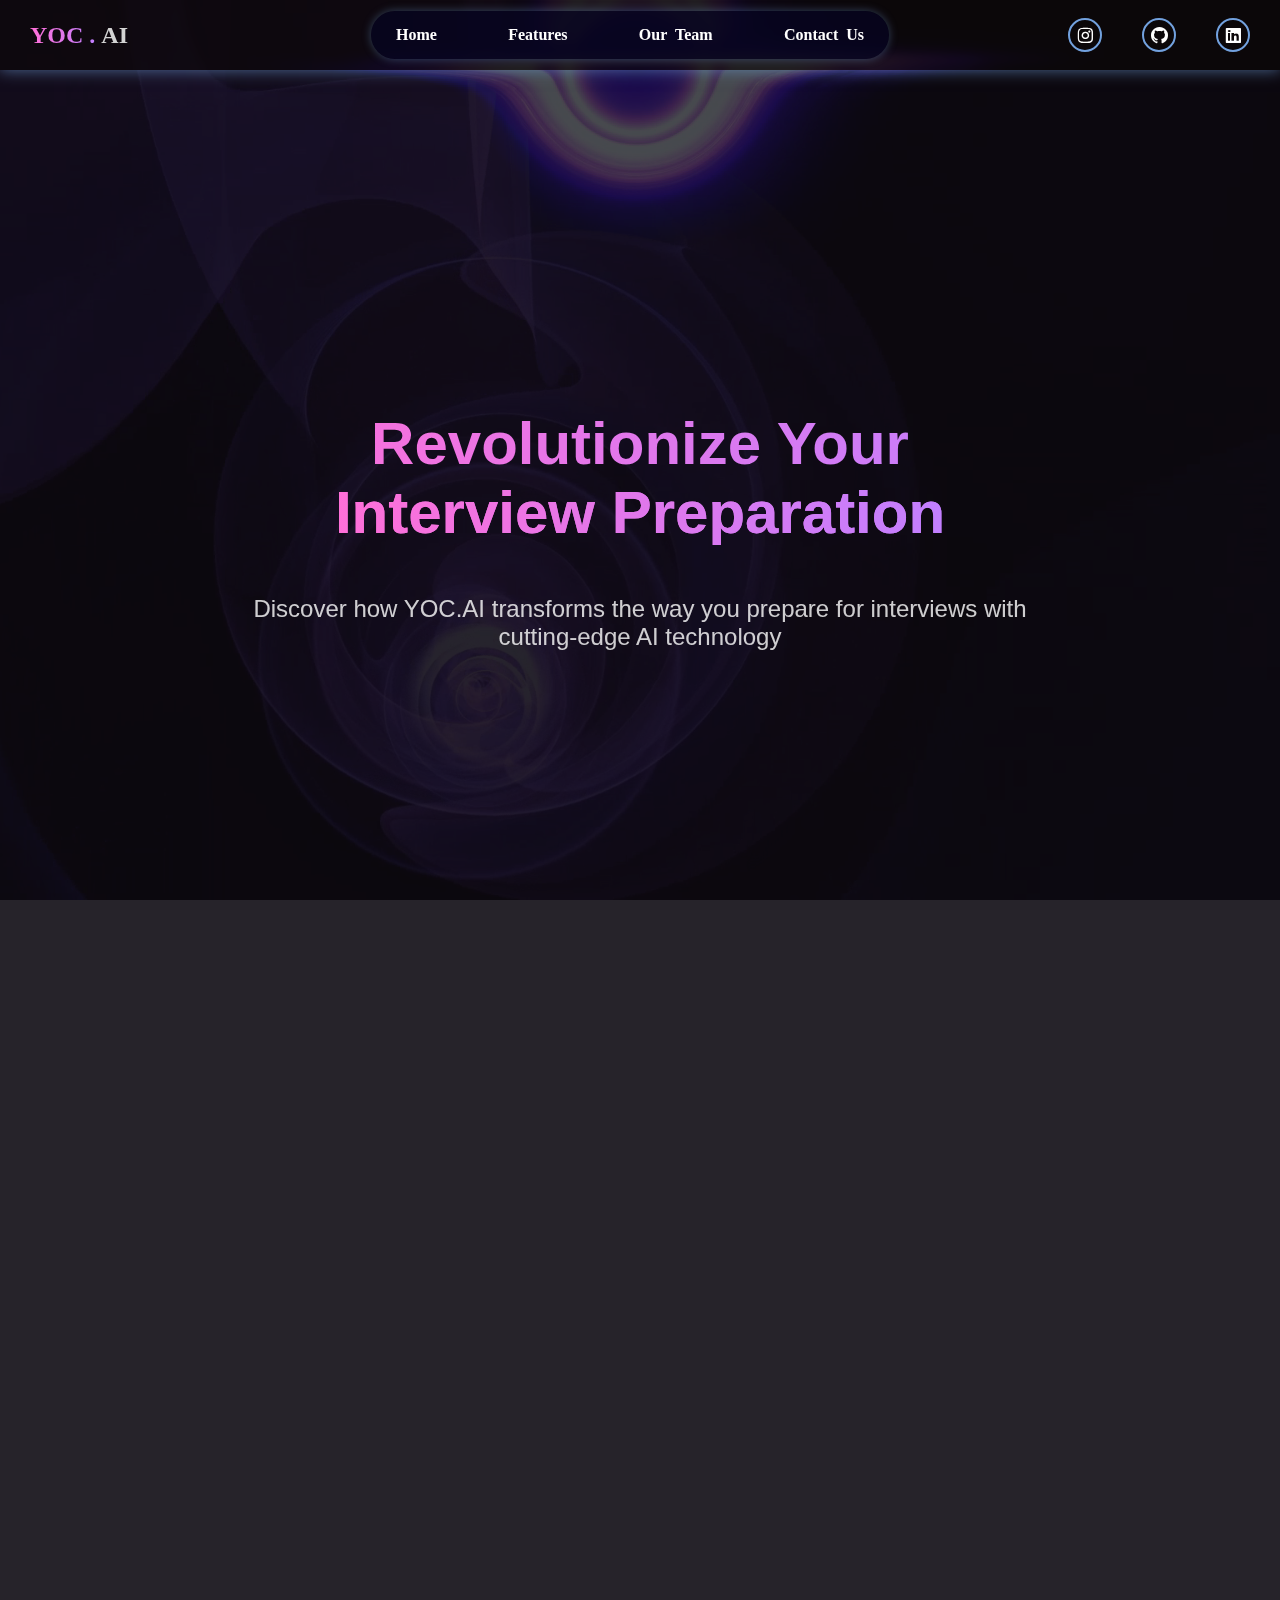
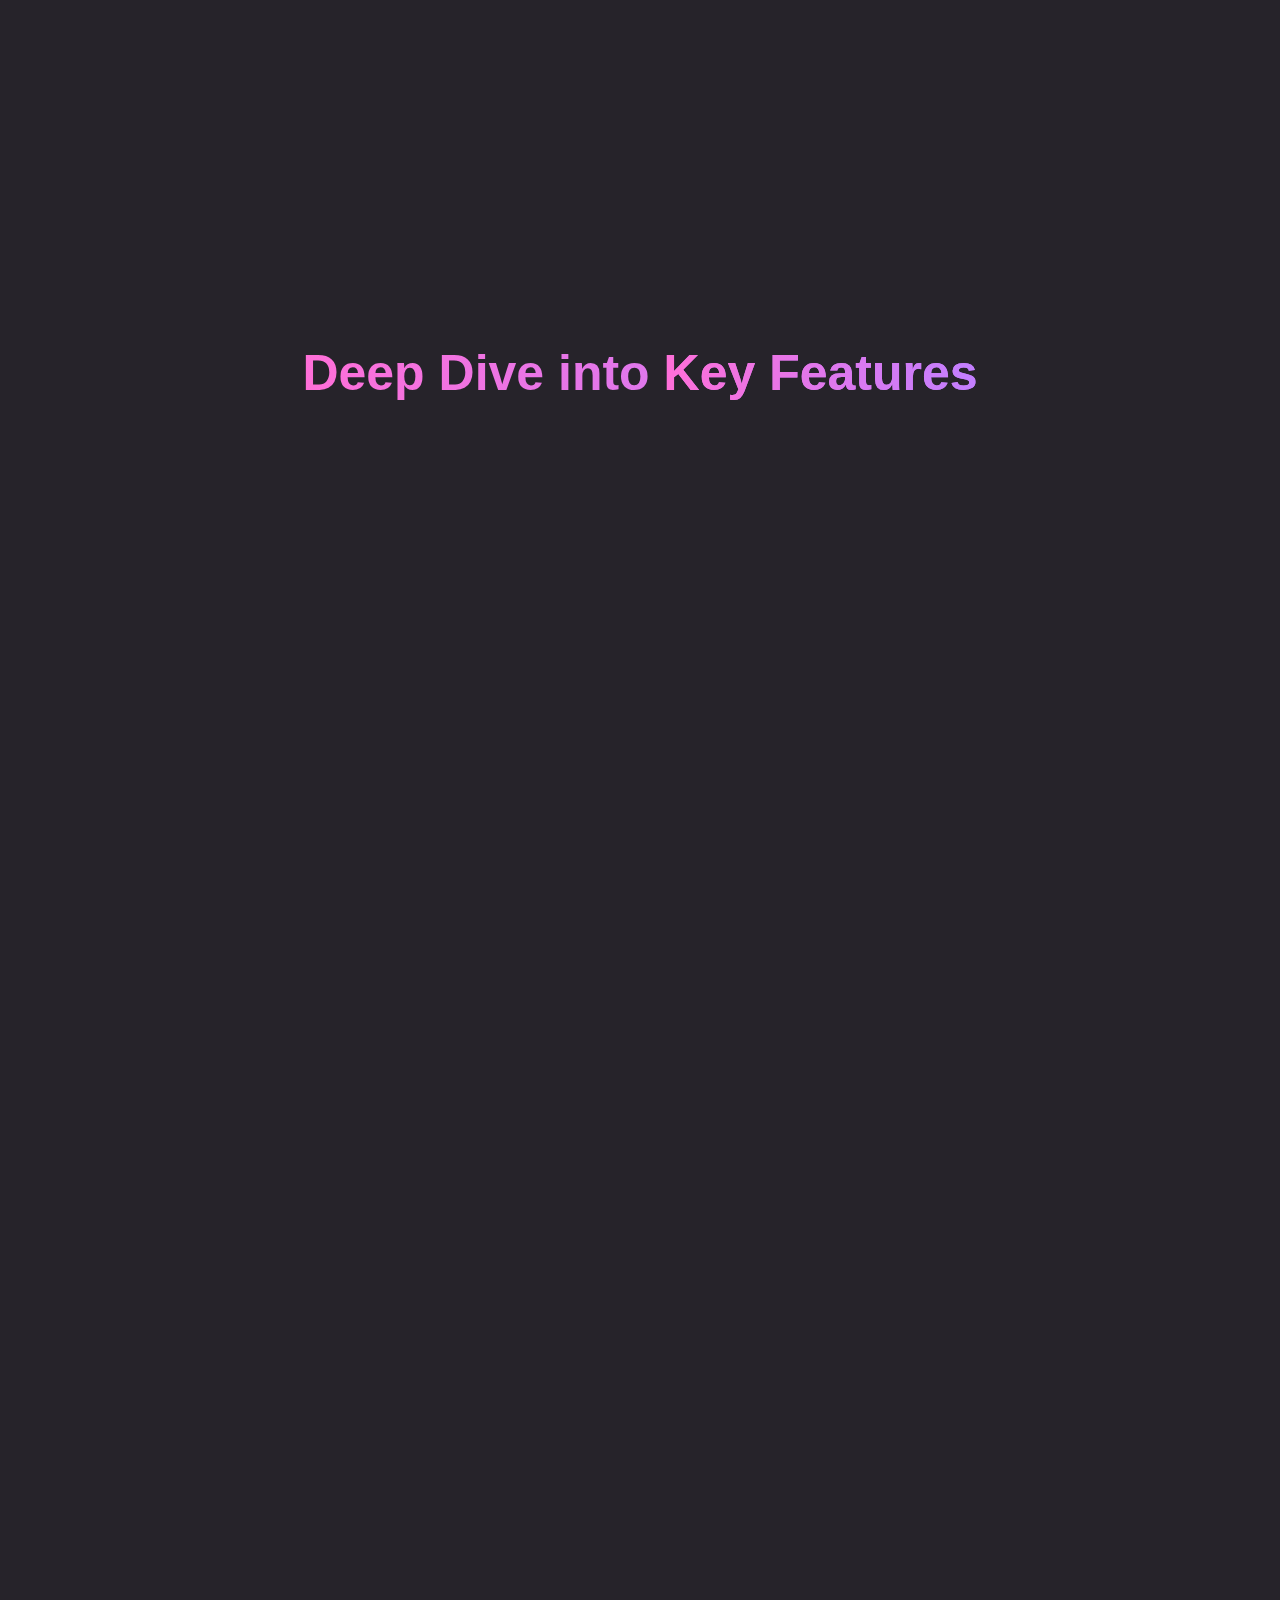
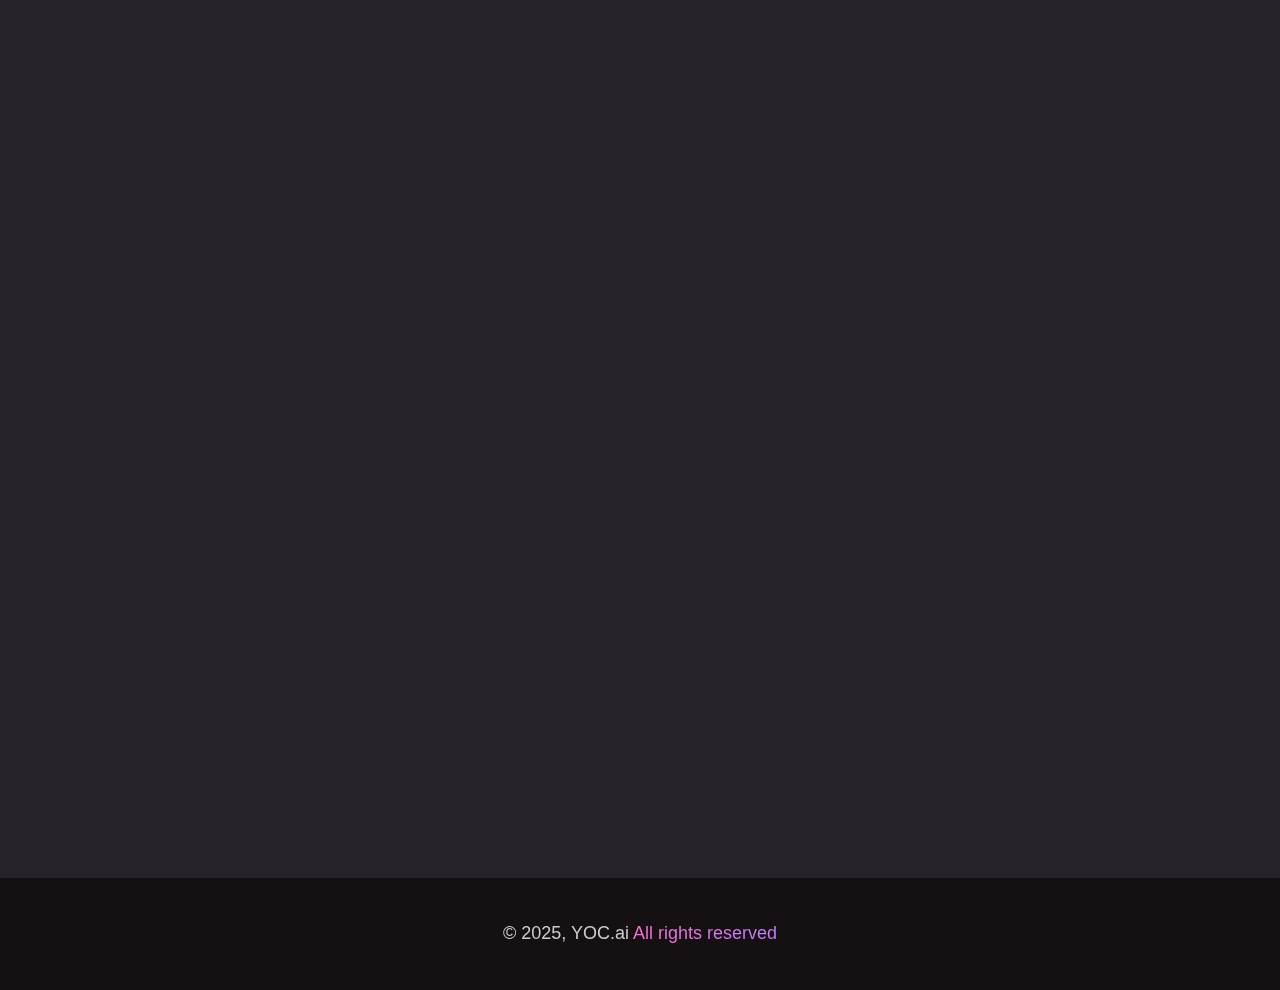
<file: features.html>
<!DOCTYPE html>
<html lang="en">

<head>
    <meta charset="UTF-8" />
    <meta name="viewport" content="width=device-width, initial-scale=1.0" />
    <link rel="shortcut icon" href="images/mainlogocolor.png" />

    <title>YOC.ai - Features</title>

    <link href="https://unpkg.com/boxicons@2.1.4/css/boxicons.min.css" rel="stylesheet" />

    <link href="https://api.fontshare.com/v2/css?f[]=clash-display@200,400&display=swap" rel="stylesheet" />

    <link rel="stylesheet" href="https://unpkg.com/aos@next/dist/aos.css" />

    <link rel="stylesheet" href="/assets/features.css" />
</head>

<body>
    <div class="container">
        <video class="back-vid" autoplay loop muted playsinline preload="auto">
            <source src="/videos/geo2.mp4" type="video/mp4" />
        </video>

        <header data-aos="fade-down" data-aos-duration="2000">
            <div class="left">
                <h2><span class="gradient font">YOC .</span></h2>
                <h2 class="font">&nbspAI</h2>
            </div>

            <ul>
                <li><a href="index.html" class="font">Home</a></li>
                <li><a href="features.html" class="font">Features</a></li>
                <li><a href="ourteam.html" class="font">Our &nbspTeam</a></li>
                <li><a href="#" class="font">Contact &nbspUs</a></li>
            </ul>

            <div class="box-icons">
                <a href="https://instagram.com/_keshav.exe" target="_blank" rel="noopener">
                    <i class="bx bxl-instagram"></i>
                </a>
                <a href="https://github.com/KeshavDeploys" target="_blank" rel="noopener">
                    <i class="bx bxl-github"></i>
                </a>
                <a href="https://www.linkedin.com/in/keshav-kumar-3649812b5/" target="_blank" rel="noopener">
                    <i class="bx bxl-linkedin-square"></i>
                </a>
            </div>

            <div class="menu-icon">
                <i class="bx bx-menu"></i>
            </div>
        </header>

        <div class="sidebar">
            <div class="close-icon">
                <i class="bx bx-x"></i>
            </div>

            <ul>
                <li><a href="index.html" class="font">Home</a></li>
                <li><a href="features.html" class="font">Features</a></li>
                <li><a href="ourteam.html" class="font">Our Team</a></li>
                <li><a href="contact.html" class="font">Contact Us</a></li>
            </ul>

        </div>
        
        <div class="blackhole-box" data-aos="fade-down" data-aos-duration="2000">
            <video autoplay loop muted playsinline preload="auto">
                <source src="videos/blackhole.mp4" type="video/mp4">
            </video>
        </div>

        <section class="hero">
            <div class="hero-content" data-aos="fade-up" data-aos-duration="1500">
                <h1 class="gradient">
                    Revolutionize Your
                    <span class="gradient">Interview Preparation</span>
                </h1>
                <p>
                    Discover how YOC.AI transforms the way you prepare for interviews
                    with cutting-edge AI technology
                </p>
            </div>
        </section>

        <section class="features-grid" data-aos="fade-up" data-aos-duration="1000">
            <div class="feature-card">
                <i class="bx bx-brain feature-icon"></i>
                <h3>AI-Powered Analysis</h3>
                <p>
                    Advanced AI to analyze your responses, body language, and
                    speaking patterns to provide comprehensive feedback on your
                    interview performance.
                </p>
            </div>

            <div class="feature-card">
                <i class="bx bx-time feature-icon"></i>
                <h3>Real-Time Feedback</h3>
                <p>
                    Get feedback during your mock interviews, allowing
                    you to adjust and improve your responses on the spot.
                </p>
            </div>

            <div class="feature-card">
                <i class="bx bx-target-lock feature-icon"></i>
                <h3>Personalized Questions</h3>
                <p>
                    Customized interview questions based on your industry, role to ensure relevant and targeted practice.
                </p>
            </div>

            <div class="feature-card">
                <i class="bx bx-bar-chart-alt-2 feature-icon"></i>
                <h3>Adaptive Questioning</h3>
                <p>
                   Interview questions get smarter as you go — adapting to your strengths and weaknesses for a personalized practice experience.
                </p>
            </div>

            <div class="feature-card">
                <i class="bx bx-chip feature-icon"></i>
                <h3>15+ Technologies</h3>
                <p>
                    Practice interviews in React, Node.js, Python, SQL, AWS, DevOps & more — all in one place.
                </p>
            </div>

            <div class="feature-card">
                <i class="bx bxs-user-check feature-icon"></i>

                <h3>Confidence Building</h3>
                <p>
                    Build confidence through repeated practice in a safe, judgment-free
                    environment before your actual interviews.
                </p>
            </div>
        </section>

        <h2 class="section-title gradient">
            Deep Dive into <span class="gradient">Key Features</span>
        </h2>

        <section class="detailed-features">
            <div class="detailed-feature" data-aos="fade-right" data-aos-duration="1200">
                <div class="feature-image">
                    <i class="bx bx-microphone"></i>
                </div>
                <div class="feature-description">
                    <h3>Advanced Speech Analysis</h3>
                    <p>
                        Our AI evaluates your verbal communication skills, including pace,
                        clarity, and tone. Get insights into how you sound to interviewers
                        and learn to optimize your speaking style.
                    </p>
                    <ul class="feature-list">
                        <li>Speech pattern recognition</li>
                        <li>Tone and pace analysis</li>
                    </ul>
                </div>
            </div>

            <div class="detailed-feature" data-aos="fade-left" data-aos-duration="1200">
                <div class="feature-image">
                    <i class="bx bx-user-check"></i>
                </div>
                <div class="feature-description">
                    <h3>User Satisfaction</h3>
                    <p>
                       Your satisfaction is our priority—our feedback is here to support, not judge.
                    </p>
                    <ul class="feature-list">
                        <li>Feedback at the end of the interview</li>
                        <li>Friendly Tone</li>

                    </ul>
                </div>
            </div>

            <div class="detailed-feature" data-aos="fade-right" data-aos-duration="1200">
                <div class="feature-image">
                    <i class="bx bx-book-open"></i>
                </div>
                <div class="feature-description">
                    <h3>Industry-Specific Preparation</h3>
                    <p>
                        Tailored interview scenarios for different industries and roles.
                        Whether you're in tech, finance, healthcare, or any other field,
                        we've got you covered.
                    </p>
                    <ul class="feature-list">
                        <li>Role-specific question banks</li>
                        <li>Industry best practices</li>
                        <li>Behavioral question training</li>
                        <li>Technical skill assessment</li>
                    </ul>
                </div>
            </div>
        </section>

        <section class="cta-section" data-aos="zoom-in" data-aos-duration="1000">
            <h2 class="gradient">Ready to Ace Your Next Interview?</h2>
            <p>
                Prep to Promotion with YOC.AI
            </p>
            <a href="#" class="cta-button"><span class="gradient">Mock Interview Now</span></a>
        </section>

        <footer class="footer">
            <div class="footer-left"></div>
            <p class="footer-title">
                © 2025, YOC.ai <span class="gradient">All rights reserved</span>
            </p>

        </footer>
    </div>

    <script src="https://unpkg.com/aos@next/dist/aos.js"></script>
    <script src="app.js"></script>
</body>

</html>
</file>
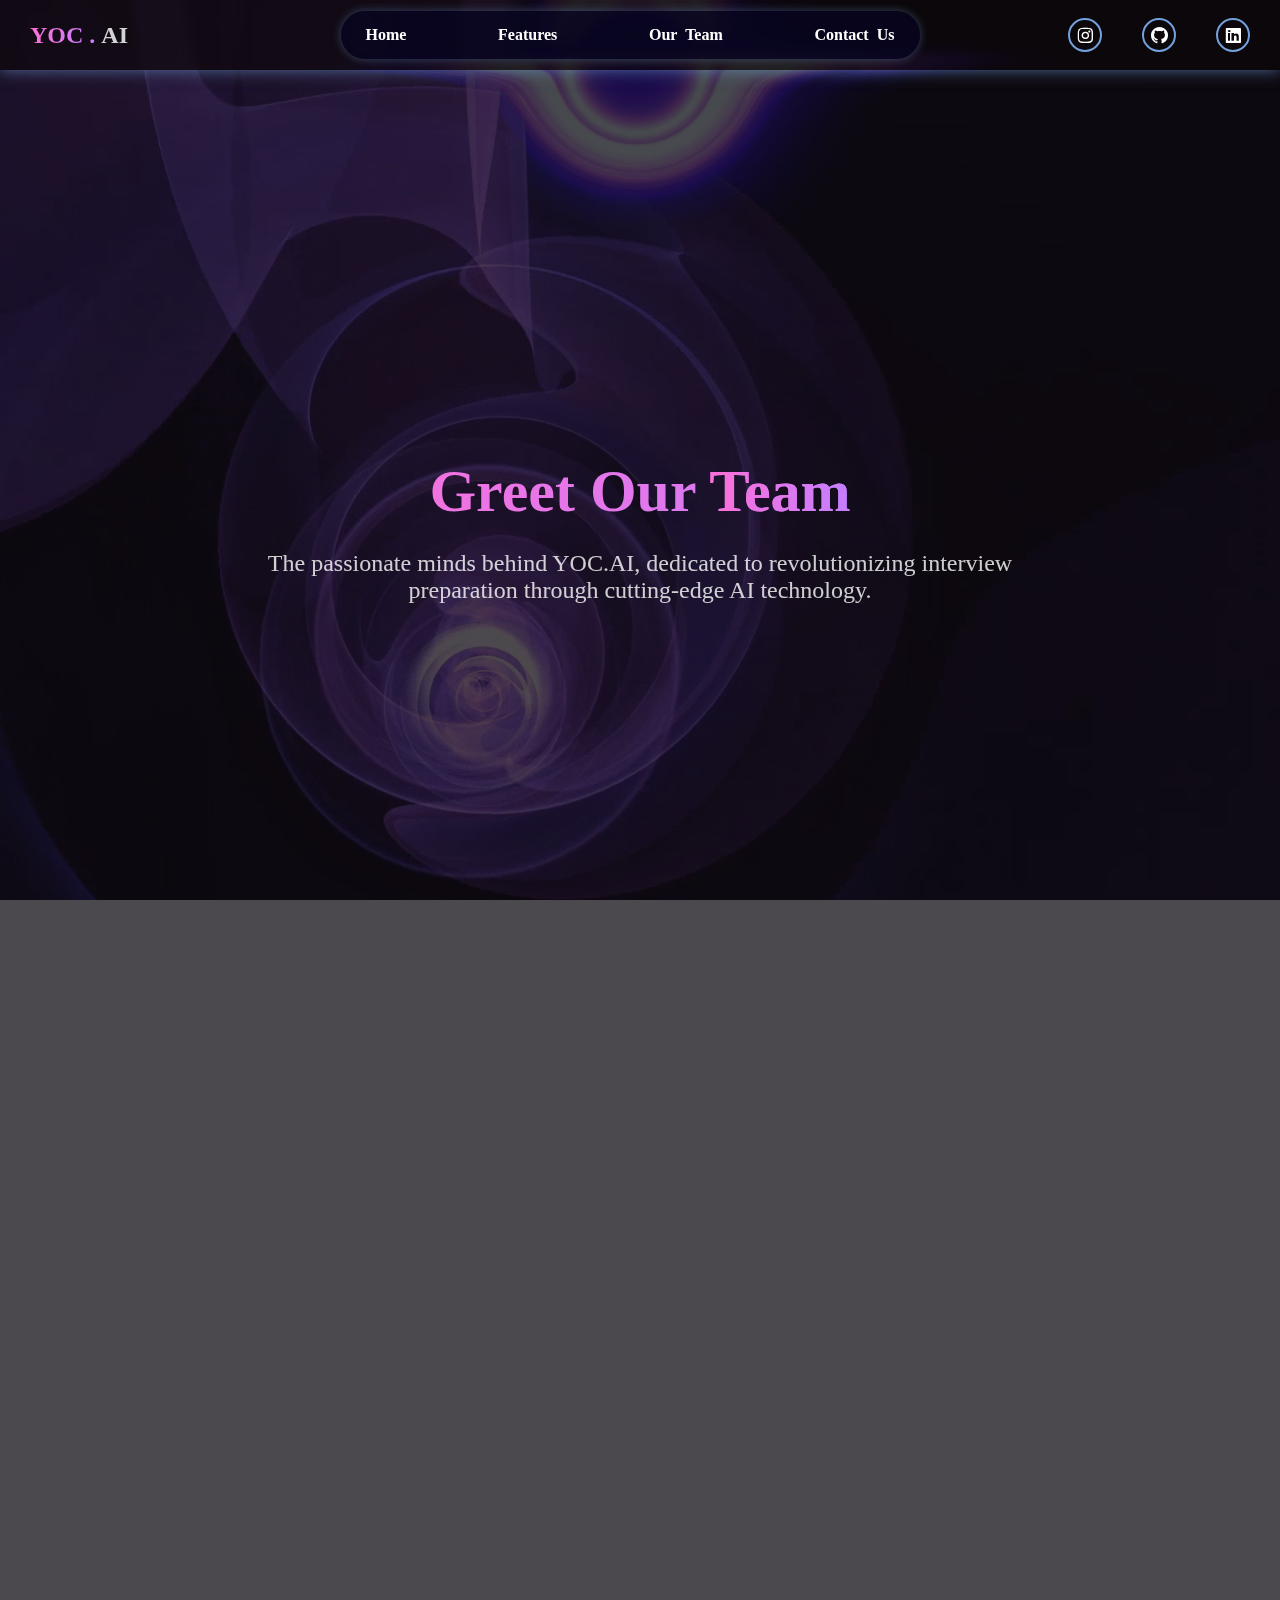
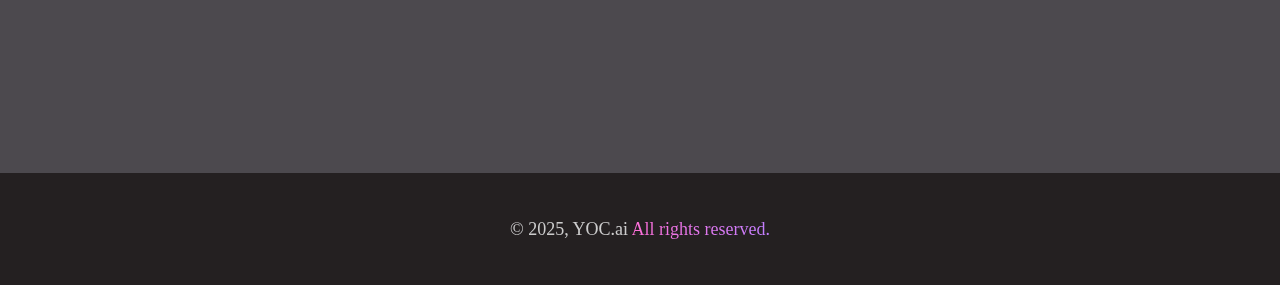
<file: ourteam.html>
<!DOCTYPE html>
<html lang="en">

<head>
  <meta charset="UTF-8" />
  <meta name="viewport" content="width=device-width, initial-scale=1.0" />
   <link rel="shortcut icon" href="images/mainlogocolor.png">
  <title>Our Team - YOC.AI</title>
  <link href="https://unpkg.com/boxicons@2.1.4/css/boxicons.min.css" rel="stylesheet" />
 

  <link href="https://api.fontshare.com/v2/css?f[]=clash-display@200,400&display=swap" rel="stylesheet" />

  <link rel="stylesheet" href="https://unpkg.com/aos@next/dist/aos.css" />

  <link rel="stylesheet" href="assets/ourteam.css" />
</head>

<body>
  <div class="container">
    <video class="back-vid" autoplay loop muted playsinline preload="auto">
      <source src="videos/geo2.mp4" type="video/mp4" />
    </video>

    <header data-aos="fade-down" data-aos-duration="2000">
      <div class="left">
        <h2><span class="gradient font">YOC .</span></h2>
        <h2 class="font">&nbspAI</h2>
      </div>

      <ul>
        <li><a href="index.html" class="font">Home</a></li>
        <li><a href="features.html" class="font">Features</a></li>
        <li><a href="ourteam.html" class="font">Our &nbspTeam</a></li>
        <li><a href="contact.html" class="font">Contact &nbspUs</a></li>
      </ul>

      <div class="box-icons">
        <a href="https://instagram.com/_keshav.exe" target="_blank" rel="noopener">
          <i class="bx bxl-instagram"></i>
        </a>
        <a href="https://github.com/KeshavDeploys" target="_blank" rel="noopener">
          <i class="bx bxl-github"></i>
        </a>
        <a href="https://www.linkedin.com/in/keshav-kumar-3649812b5/" target="_blank" rel="noopener">
          <i class="bx bxl-linkedin-square"></i>
        </a>
      </div>

      <div class="menu-icon">
        <i class="bx bx-menu"></i>
      </div>
    </header>
    <div class="sidebar">
      <div class="close-icon">
        <i class="bx bx-x"></i>
      </div>

      <ul>
        <li><a href="index.html" class="font">Home</a></li>
        <li><a href="features.html" class="font">Features</a></li>
        <li><a href="ourteam.html" class="font">Our Team</a></li>
        <li><a href="contact.html" class="font">Contact Us</a></li>
      </ul>

    </div>

    <div class="blackhole-box" data-aos="fade-down" data-aos-duration="2000">
      <video autoplay loop muted playsinline preload="auto">
        <source src="videos/blackhole.mp4" type="video/mp4" />
      </video>
    </div>

    <!-- Hero Section -->
    <section class="hero" id="home" data-aos="fade-up" data-aos-duration="1500">
      <div class="hero-content">
        <h1 class="gradient">Greet Our <span class="gradient">Team</span></h1>
        <p>
          The passionate minds behind YOC.AI, dedicated to revolutionizing
          interview preparation through cutting-edge AI technology.
        </p>
      </div>
    </section>

    <!-- Team Section -->
    <section class="team" id="team" data-aos="fade-up" data-aos-duration="1500">
      <h2 class="section-title fade-in">
        Our <span class="gradient">Team</span>
      </h2>

      <div class="team-grid">
        <div class="team-card scroll-reveal">
          <div class="team-avatar">
            <img src="images/avatar1.avif" alt="" />
          </div>
          <h3 class="team-name gradient">Keshav Kumar</h3>
          <p class="team-role">Founder & AWS Cloud Developer</p>
          <p class="team-bio">
            AWS Certified Developer skilled in cloud, AI, and third-party
            integrations. Keshav drives YOC.AI’s technical vision, using AWS
            to build scalable, impactful solutions for candidates worldwide.
          </p>
          <div class="team-skills">
            <span class="skill-tag">AWS</span>
            <span class="skill-tag">VPC</span>
            <span class="skill-tag">React</span>
            <span class="skill-tag">Javascript</span>
            <span class="skill-tag">Python</span>
            <span class="skill-tag">AI/ML</span>
          </div>
          <div class="team-social">
            <a href="https://instagram.com/_keshav.exe" target="_blank">
              <i class="bx bxl-instagram"></i>
            </a>
            <a href="https://github.com/KeshavDeploys" target="_blank">
              <i class="bx bxl-github"></i>
            </a>
            <a href="https://www.linkedin.com/in/keshav-kumar-3649812b5/" target="_blank">
              <i class="bx bxl-linkedin-square"></i>
            </a>
          </div>
        </div>

        <div class="team-card scroll-reveal">
          <div class="team-avatar">
            <img src="images/avatar2.avif" alt="" />
          </div>
          <h3 class="team-name gradient">Aditya Singh</h3>
          <p class="team-role">Founder and AI Expert</p>
          <p class="team-bio">
            AI enthusiast specializing in natural language processing and
            machine learning. Aditya focuses on developing the core AI
            algorithms that power YOC.AI's intelligent feedback system providing accurate results.
          </p>
          <div class="team-skills">
            <span class="skill-tag">Python</span>
            <span class="skill-tag">AI</span>
            <span class="skill-tag">ML</span>
            <span class="skill-tag">AWS</span>
            <span class="skill-tag">EC2</span>
            <span class="skill-tag">VPC</span>
          </div>

          <div class="team-social">
            <a href="https://www.instagram.com/adibaba.exe/" target="_blank">
              <i class="bx bxl-instagram"></i>
            </a>
            <a href="https://github.com/joshads-x" target="_blank">
              <i class="bx bxl-github"></i>
            </a>
            <a href="https://www.linkedin.com/in/aditya-singh-92b740289/" target="_blank">
              <i class="bx bxl-linkedin-square"></i>
            </a>
          </div>
        </div>
      </div>
    </section>

    <section class="footer">
      <div class="footer-left"></div>

      <p class="footer-title">
        © 2025, YOC.ai <span class="gradient">All rights reserved.</span>
      </p>

    </section>
  </div>

  <script src="app.js"></script>
  <script src="https://unpkg.com/aos@next/dist/aos.js"></script>
  <script>
    AOS.init({
      duration: 1000, // Default duration
      once: true, // Animate only once
      offset: 120, // Trigger point
      easing: "ease-in-out",
    });
  </script>
</body>

</html>
</file>
<file: assets/features.css>
body {
    margin: 0;
    padding: 0;
    font-family: 'Clash Display', Arial, sans-serif;
    color: lightgray;
    overflow-x: hidden;
    background-color: #01051397;
}

.font {
    font-family: 'Clash Display';
}

html {
    scroll-behavior: smooth;
}

.container {
    position: relative;
    width: 100%;
    height: 100%;
    display: flex;
    flex-direction: column;
    align-items: center;
    gap: 40px;
    background-color: #0f0b12be;
}

.back-vid {
    position: fixed;
    right: 0;
    bottom: 0;
    z-index: -1;
    mix-blend-mode: overlay;
}

header {
    display: flex;
    position: absolute;
    top: 0;
    right: 0;
    left: 0;
    align-items: center;
    justify-content: space-between;
    padding: 0 30px;
    height: 70px;
    background-color: rgba(12, 6, 6, 0.618);
    backdrop-filter: blur(5px);
    box-shadow: 0 0 15px #72a1dea2;
    z-index: 999;
}

.left {
    display: flex;
    align-items: center;
}

.left img {
    width: 40px;
    margin: 0 15px;
}

header ul {
    display: flex;
    justify-content: space-between;
    width: 40%;
    padding: 15px 15px;
    margin-left: 4rem;
    border-radius: 50px;
    background-color: rgba(0, 0, 69, 0.326);
    backdrop-filter: blur(10px);
    box-shadow: 0 0 10px #72a1de63;
}

header ul li {
    list-style: none;
}

header ul a {
    text-decoration: none;
    color: white;
    font-weight: 700;
    transition: 0.3s;
    margin: 0 10px;
}


header ul a:hover {
    text-shadow: 0 0 15px black;
}

.box-icons {
    display: flex;
    gap: 40px;
}

.box-icons a {
    color: white !important;
    display: flex;
    align-items: center;
    justify-content: center;
    font-size: 20px;
    width: 30px;
    height: 30px;
    border: 2px solid #72a1de;
    border-radius: 50%;
    cursor: pointer;
    transition: 0.5s;
    text-decoration: none;
}

.box-icons :hover {
    background-color: #72a1de;
    color: black;
    box-shadow: 0 0 15px #72a1de;
}

.gradient {
    background: linear-gradient(to right, #ff6fd8, #c27fff, #ab9bff);
    background-size: 200%;
    background-clip: text;
    -webkit-background-clip: text;
    -webkit-text-fill-color: transparent;
    animation: animate-gradient 2.5s linear infinite;
}

.blackhole-box {
    position: absolute;
    top: 0;
    width: 100%;
    display: flex;
    justify-content: center;
    z-index: -1;
    mix-blend-mode: lighten;
}

.blackhole-box video {
    width: 100%;
    margin-top: -23.5%;
    opacity: 100;
}

.hero {
    position: relative;
    display: flex;
    width: 100%;
    height: 100vh;
    align-items: center;
    justify-content: center;
    flex-direction: column;
    text-align: center;
    margin-top: 5rem;
}

.hero-content {
    max-width: 800px;
    z-index: 1;
}

.hero-content h1 {
    font-size: 60px;
    font-weight: 700;
    margin-bottom: 20px;
}

.hero-content p {
    font-size: 24px;
    margin-top: 3rem;
    margin-bottom: 40px;
    color: rgba(255, 255, 255, 0.8);
}

.gradient {
    /* background: linear-gradient(to right, #00aaa7, #4b1b6b, #6600c5, #6070fd, #2a46ff, #0099ff, #008ead); */
    /* background: linear-gradient(to right, #9a6aff, #7f36f4, #5c2ed1, #2e1e8f, #221e6d); */
    /* background: linear-gradient(to right, #b97aff, #a256f5, #843de5, #5c2ed1, #301a91); */
    /* background: linear-gradient(to right, #ff8dd8, #ce63f8, #843de5, #5f2bcc, #352187); */
    /* background: linear-gradient(to right, #ff8dd8, #cbbfff, #a9a1ff); */
    background: linear-gradient(to right, #ff6fd8, #c27fff, #ab9bff);
    background-size: 200%;
    background-clip: text;
    -webkit-background-clip: text;
    -webkit-text-fill-color: transparent;
    animation: animate-gradient 2.5s linear infinite;
}

@keyframes animate-gradient {
    to {
        background-position: 200%;
    }
}


.features-grid {
    display: grid;
    grid-template-columns: repeat(auto-fit, minmax(350px, 1fr));
    gap: 30px;
    width: 90%;
    max-width: 1200px;
    margin: 60px auto;
    margin-top: -1.8rem;
}

.feature-card {
    background: linear-gradient(135deg, rgba(114, 161, 222, 0.1) 0%, rgba(34, 0, 73, 0.3) 100%);
    border: 1px solid rgba(114, 161, 222, 0.3);
    border-radius: 20px;
    padding: 40px;
    text-align: center;
    position: relative;
    overflow: hidden;
    transition: all 0.3s ease;
    backdrop-filter: blur(10px);
}

.feature-card::before {
    content: '';
    position: absolute;
    top: 0;
    left: 0;
    right: 0;
    bottom: 0;
    background: linear-gradient(135deg, transparent 0%, rgba(114, 161, 222, 0.1) 50%, transparent 100%);
    opacity: 0;
    transition: opacity 0.3s ease;
}

.feature-card:hover::before {
    opacity: 1;
}

.feature-card:hover {
    transform: translateY(-10px);
    box-shadow: 0 20px 40px rgba(114, 161, 222, 0.2);
    border-color: rgba(114, 161, 222, 0.6);
}

.feature-icon {
    font-size: 60px;
    margin-bottom: 30px;
    color: #72a1de;
    display: block;
}

.feature-card h3 {
    font-size: 28px;
    margin-bottom: 20px;
    color: white;
    position: relative;
    z-index: 1;
}

.feature-card p {
    font-size: 16px;
    line-height: 1.6;
    color: rgba(255, 255, 255, 0.8);
    position: relative;
    z-index: 1;
}

.section-title {
    font-size: 50px;
    font-weight: 700;
    text-align: center;
    margin: 80px 0 40px 0;
}

.detailed-features {
    width: 90%;
    max-width: 1200px;
    margin: 0 auto;
}

.detailed-feature {
    display: flex;
    align-items: center;
    margin: 80px 0;
    gap: 8rem;
}

.detailed-feature:nth-child(even) {
    flex-direction: row-reverse;
}

.feature-image {
    flex: 1;
    text-align: center;
}

.feature-image i {
    font-size: 200px;
    color: #72a1de;
    opacity: 0.8;
}

.feature-description {
    flex: 1;
}

.feature-description h3 {
    font-size: 36px;
    margin-bottom: 20px;
    color: white;
}

.feature-description p {
    font-size: 18px;
    line-height: 1.8;
    color: rgba(255, 255, 255, 0.8);
    margin-bottom: 30px;
}

.feature-list {
    list-style: none;
    padding: 0;
}

.feature-list li {
    padding: 10px 0;
    position: relative;
    padding-left: 30px;
    color: rgba(255, 255, 255, 0.9);
}

.feature-list li::before {
    content: '✓';
    position: absolute;
    left: 0;
    color: #72a1de;
    font-weight: bold;
}

.cta-section {
    text-align: center;
    margin: 100px 0;
    padding: 80px 40px;
    background: linear-gradient(135deg, rgba(114, 161, 222, 0.1) 0%, rgba(34, 0, 73, 0.3) 100%);
    border-radius: 30px;
    width: 90%;
    max-width: 800px;
    backdrop-filter: blur(10px);
    border: 1px solid rgba(114, 161, 222, 0.3);
}

.cta-section h2 {
    font-size: 48px;
    margin-bottom: 20px;
    color: white;
}

.cta-section p {
    font-size: 20px;
    margin-bottom: 40px;
    color: rgba(255, 255, 255, 0.8);
}

.cta-button {
    display: inline-block;
    padding: 20px 40px;
    /* background-image: linear-gradient(to right, #da22ffc8 0%, #9733eeb2  51%, #da22ffbc  100%); */
    background-color: #0c001277;
    

    color: rgb(200, 189, 189);
    text-decoration: none;  
    border-radius: 50px;
    font-size: 18px;
    font-weight: 600;
    transition: all 0.3s ease;
    box-shadow: 0 10px 30px rgba(44, 3, 55, 0.601);
}

.cta-button:hover {
    transform: translateY(-3px);
    box-shadow: 0 15px 40px rgba(120, 97, 128, 0.937);
}

.footer {
    display: flex;
    justify-content: space-between;
    align-items: center;
    background-color: rgba(12, 6, 6, 0.618);
    padding: 1rem 3rem;
    color: #ccc;
    font-size: 14px;
    width: 94.5%;
    position: relative;
    height: 5rem;
}

.footer-title {
    position: absolute;
    left: 50%;
    transform: translateX(-50%);
    text-align: center;
    font-size: large;
}

.footer .box-icons {
    display: flex;
    gap: 20px;
}

.footer .box-icons a {
    color: #ccc;
    font-size: 30px;
    transition: color 0.3s ease;
}

.footer .box-icons a:hover {
    color: #ff5722;
}

.footer .box-icons a {
  outline: none;
  border: none;
}

.footer .box-icons a:focus {
  outline: none;
  box-shadow: none;
}

/* BLUR EFFECT ANIMAION */

.autoBlur {
    animation: autoBlurAnimation linear both;
    animation-timeline: view();

}

@keyframes autoBlurAnimation {
    0% {
        filter: blur(40px);
    }

    35%,
    65% {
        filter: blur(0);
        opacity: 1;
    }

    100% {
        filter: blur(40px);
        opacity: 0;
    }
}


/* AUTO DISPLAY ANIMAION */
.autoDisplay {
    animation: autoDisplayAnimation both;
    animation-timeline: view();

}

@keyframes autoDisplayAnimation {
    from {
        filter: blur(90px);
        transform: translateY(-500px) scale(0);
    }

    50% {
        opacity: 1;
        filter: blur(0px);
        transform: translateX(0) scale(1);
    }
}


/* FADEIN_LEFT */

.fadein-left {
    animation: fadeInLeftAnimation both;
    animation-timeline: view();
}

@keyframes fadeInLeftAnimation {
    0% {
        opacity: 0;
        transform: translateX(-500px) scale(0.2);
        filter: blur(10px);
    }

    35%,
    65% {
        opacity: 1;
        transform: translateX(0) scale(1);
        filter: blur(0px);
    }

    100% {
        filter: blur(10px);
    }
}

/* Sidebar */

.menu-icon {
    font-size: 35px;
    cursor: pointer;
    display: none;
}


.sidebar {
    position: fixed;
    right: 0;
    top: 0;
    bottom: 70%;
    width: 0%;
    background-color: #000000b8;
    z-index: 999;
    box-shadow: 0 0 25px rgba(255, 255, 255, 0.479);
    backdrop-filter: blur(10px);
    opacity: 0;
    border-bottom-left-radius: 100%;

}

.close-icon {
    font-size: 50px;
    color: lightgray;
    padding-left: 10px;
    cursor: pointer;
}

.sidebar ul {
    padding-left: 20px;
}

.sidebar ul li {
    list-style: none;
    margin-bottom: 30px;
}

.sidebar ul li a {
    text-decoration: none;
    color: lightgray;
    font-size: 30px;
    font-weight: 900;
    text-shadow: 0 0 15px #4c4c4c;
}

.social-sidebar {
    padding-left: 20px;
    margin-top: 60px;
    text-wrap: nowrap;
}

.social-sidebar a {
    color: white !important;
    font-size: 35px;
    text-decoration: none;
    padding: 5px 5px;
    cursor: pointer;
    transition: 0.5s;
}


/* Sidebar Open ANimation */
.sidebar.open-sidebar {
    animation: openSideBarAnimation 0.5s forwards;
}

@keyframes openSideBarAnimation {
    to {
        width: 50%;
        opacity: 1;
        bottom: 0;
        border-radius: 0;
    }
}

/* Sidebar close ANimation */

.sidebar.close-sidebar {
    animation: closeSideBarAnimation 0.5s forwards;
}

@keyframes closeSideBarAnimation {
    from {
        width: 50%;
        opacity: 1;
        bottom: 0;
        border-radius: 0;
    }

    to {
        width: 0;
        opacity: 0;
        bottom: 70%;
        border-bottom-left-radius: 50%;
    }
}

/*  Responsiveness */


@media (max-aspect-ratio: 16/9) {
    .back-vid {
        width: auto;
        height: 100%;
    }
}

@media (min-aspect-ratio: 16/9) {
    .back-vid {
        width: 100%;
        height: auto;
    }
}


@media screen and (max-width: 1200px) {
    .blackhole-box video {
        margin-top: -20%;
    }

    .hero-info h1 {
        font-size: 40px;
        max-width: 400px;
        line-height: 40px;
    }

    .hero-info P {
        max-width: 300px;
    }
 
}

@media screen and (max-width: 700px) {
    header {
        position: fixed;
        height: 50px;
    }

    header ul {
        display: none;
    }

    header .box-icons {
        display: none;
    }

    .menu-icon {
        display: inline;
    }

    .blackhole-box video {
        width: 100%;
        margin-top: -15%;
    }

    .autoBlur {
        animation: none;
    }

    .hero {
        flex-direction: column;
        top: 0;
        bottom: 0;
        left: 0;
        right: 0;

    }

    .hero-info {
        bottom: 5%;
    }

    .scroll-down {
        bottom: 5%;
    }

    .hero .skills-video-box {
        height: 200px;
        top: 5%;
    }
    .container {
        height: 100%;
    }

    .footer {
        font-size: 10px;
    }

    .social-box {
        margin-left: -90px;
    }
}



@media screen and (max-width: 768px) {
    header ul {
        display: none;
    }

    .hero-content h1 {
        font-size: 40px;
    }

    .hero-content p {
        font-size: 18px;
    }

    .features-grid {
        grid-template-columns: 1fr;
        width: 95%;
    }

    .section-title {
        font-size: 36px;
    }

    .detailed-feature {
        flex-direction: column !important;
        text-align: center;
        gap: 40px;
    }

    .feature-image i {
        font-size: 120px;
    }

    .feature-description h3 {
        font-size: 28px;
    }

    .cta-section {
        width: 95%;
        padding: 60px 20px;
    }

    .cta-section h2 {
        font-size: 36px;
    }

    .footer {
        flex-direction: column;
        gap: 20px;
        height: auto;
        padding: 2rem 1rem;
    }

    .footer-title {
        position: static;
        transform: none;
    }
}

body{
    overflow-x: hidden;
}

@media screen and (max-width: 480px){
    
    body{
        overflow-x: hidden;
    }

    .hero-content{
        margin-top: -16rem;
        height: 12vh;
    }

    .footer{
        width: 90%;
    }

    .cta-section{
        width: 68%;
    }

    html{
        overflow-x: hidden;
    }

    .features-grid{
        margin-top: -8rem;
    }




}

@media screen and (max-width: 2000px){
    
    body{
        overflow-x: hidden;
    }

}

html{
    overflow-x: hidden;
}


::-webkit-scrollbar {
    width: 8px;
}

::-webkit-scrollbar-track {
    background: #0a0a0a;
} 

 ::-webkit-scrollbar-thumb {
    background: linear-gradient(45deg, #00f5ff, #ff00ff);
    border-radius: 4px;
}
</file>
<file: assets/ourteam.css>
body {
    margin: 0;
    padding: 0;
    font-family: Arial, Helvetica, sans-serif;
    color: lightgray;
    overflow-x: hidden;
    font-family: 'Clash Display';
}

.font{
    font-family: 'Clash Display';
}

html {
    scroll-behavior: smooth;
}

.container {
    position: relative;
    width: 100%;
    height: 100%;
    display: flex;
    flex-direction: column;
    align-items: center;
    gap: 40px;
    background-color: #0f0b12be;
}


.back-vid {
    position: fixed;
    right: 0;
    bottom: 0;
    z-index: -1;
    mix-blend-mode: overlay;
}


header {
    display: flex;
    position: absolute;
    top: 0;
    right: 0;
    left: 0;
    align-items: center;
    justify-content: space-between;
    padding: 0 30px;
    height: 70px;
    background-color: rgba(12, 6, 6, 0.618);
    backdrop-filter: blur(5px);
    box-shadow: 0 0 15px #72a1dea2;
    z-index: 999;
}

.left {
    display: flex;
    align-items: center;
}

.left img {
    width: 40px;
    margin: 0 15px;
}


header ul {
    display: flex;
    justify-content: space-between;
    width: 45%;
    margin-left: 4rem;
    padding: 15px 15px;
    border-radius: 50px;
    background-color: rgba(0, 0, 69, 0.326);
    backdrop-filter: blur(10px);
    box-shadow: 0 0 10px #72a1de63;
}

header ul li {
    list-style: none;
}

header ul a {
    text-decoration: none;
    color: white;
    font-weight: 700;
    transition: 0.3s;
    margin: 0 10px;
}

header ul a:hover {
    text-shadow: 0 0 15px black;
}

.box-icons {
    display: flex;
    gap: 40px;
}

.box-icons a {
    color: white !important;
    display: flex;
    align-items: center;
    justify-content: center;
    font-size: 20px;
    width: 30px;
    height: 30px;
    border: 2px solid #72a1de;
    border-radius: 50%;
    cursor: pointer;
    transition: 0.5s;
    text-decoration: none;
}

.box-icons :hover {
    background-color: #72a1de;
    color: black;
    box-shadow: 0 0 15px #72a1de;
}

.blackhole-box {
    position: absolute;
    top: 0;
    width: 100%;
    display: flex;
    justify-content: center;
    z-index: -1;
    mix-blend-mode: lighten;
}

.blackhole-box video {
    width: 100%;
    margin-top: -23.5%;
    opacity: 100;
}


/* Hero Section */
.hero {
    position: relative;
    display: flex;
    width: 100%;
    height: 100vh;
    align-items: center;
    justify-content: center;
    flex-direction: column;
    text-align: center;
    margin-top: 5rem;
}


.hero-content {
    max-width: 800px;
    z-index: 1;
}


.hero-content h1 {
    font-size: 60px;
    font-weight: 700;
    margin-bottom: 20px;
}


.hero-content p {
    font-size: 24px;
    margin-bottom: 40px;
    color: rgba(255, 255, 255, 0.8);
}


.gradient {
    background: linear-gradient(to right, #ff6fd8, #c27fff, #ab9bff);
    background-size: 200%;
    background-clip: text;
    -webkit-background-clip: text;
    -webkit-text-fill-color: transparent;
    animation: animate-gradient 2.5s linear infinite;
}

@keyframes animate-gradient {
    to {
        background-position: 200%;
    }
}

/* Team Section */
.team {
    padding: 4rem 2rem;
    max-width: 100%;
    margin: 0 auto;
    /* background: rgba(0, 0, 0, 0.289); */
    /* backdrop-filter: blur(20px); */
    border-radius: 30px;
    margin-top: -14rem;
    position: relative;
    overflow: hidden;
    background-color: none;
}

.team::before {
    content: '';
    position: absolute;
    top: 0;
    left: 0;
    right: 0;
    bottom: 0;
    z-index: 0;
}

.section-title {
    text-align: center;
    font-size: clamp(2rem, 5vw, 2.5rem);
    margin-bottom: 3rem;
    font-weight: 800;
    position: relative;
    z-index: 1;
}

.team-grid {
    display: grid;
    grid-template-columns: repeat(auto-fit, minmax(400px, 1fr));
    gap: 3rem;
    margin-top: 3rem;
    position: relative;
    z-index: 1;
}


.team-card {
    background: rgba(15, 8, 8, 0.322);
    border: 2px solid rgba(255, 255, 255, 0.1);
    border-radius: 30px;
    padding: 3rem;
    text-align: center;
    backdrop-filter: blur(20px);
    transition: all 0.5s cubic-bezier(0.175, 0.885, 0.32, 1.275);
    position: relative;
    overflow: hidden;
    transform: translateY(0);
    opacity: 0;
    animation: cardSlideIn 0.8s ease-out forwards;
}

.team-card:nth-child(1) {
    animation-delay: 0.2s;
}

.team-card:nth-child(2) {
    animation-delay: 0.4s;
}

.team-card:nth-child(3) {
    animation-delay: 0.6s;
}

@keyframes cardSlideIn {
    from {
        opacity: 0;
        transform: translateY(50px) scale(0.9);
    }

    to {
        opacity: 1;
        transform: translateY(0) scale(1);
    }
}

.team-card::before {
    content: '';
    position: absolute;
    top: 0;
    left: 0;
    right: 0;
    height: 4px;
    background: linear-gradient(45deg, #ff6b6b, #4ecdc4, #ff6b6b);
    background-size: 200% 200%;
    transform: translateX(-100%);
    transition: transform 0.5s ease;
    animation: gradientShift 3s ease-in-out infinite;
}

.team-card::after {
    content: '';
    position: absolute;
    top: 0;
    left: 0;
    right: 0;
    bottom: 0;
    background: radial-gradient(circle at 50% 50%, rgba(78, 205, 196, 0.05) 0%, transparent 70%);
    opacity: 0;
    transition: opacity 0.5s ease;
    z-index: -1;
}

.team-card:hover::before {
    transform: translateX(0);
}

.team-card:hover::after {
    opacity: 1;
}

.team-card:hover {
    transform: translateY(-15px) scale(1.02);
    border-color: rgba(78, 205, 196, 0.3);
    box-shadow:
        0 30px 60px rgba(0, 0, 0, 0.4),
        0 0 50px rgba(78, 205, 196, 0.1);
}

.team-avatar {
    width: 160px;
    height: 160px;
    border-radius: 50%;
    margin: 0 auto 2rem;
    background: linear-gradient(45deg, #ff6b6b, #4ecdc4);
    display: flex;
    align-items: center;
    justify-content: center;
    font-size: 3rem;
    font-weight: bold;
    color: white;
    position: relative;
    overflow: hidden;
    transition: all 0.4s cubic-bezier(0.175, 0.885, 0.32, 1.275);
    box-shadow: 0 10px 30px rgba(0, 0, 0, 0.3);
    
}

.team-avatar img {
    width: 100%;
    height: 100%;
    object-fit: cover;
    display: block;
}

.team-avatar::before {
    content: '';
    position: absolute;
    top: 0;
    left: 0;
    right: 0;
    bottom: 0;
    background: linear-gradient(45deg, transparent, rgba(255, 255, 255, 0.1), transparent);
    transform: translateX(-100%);
    transition: transform 0.6s ease;
}

.team-card:hover .team-avatar {
    transform: scale(1.15) rotate(5deg);
    box-shadow: 0 15px 40px rgba(0, 0, 0, 0.5);
}

.team-card:hover .team-avatar::before {
    transform: translateX(100%);
}

.team-name {
    font-size: clamp(1.5rem, 4vw, 2rem);
    font-weight: 1000;
    margin-bottom: 0.5rem;
    -webkit-background-clip: text;
    -webkit-text-fill-color: transparent;
    background-clip: text;
    transition: all 0.3s ease;
    position: relative;
}

.team-card:hover .team-name {
    transform: translateY(-5px);
    filter: drop-shadow(0 5px 15px rgba(78, 205, 196, 0.3));
}

.team-role {
    font-size: clamp(1rem, 2.5vw, 1.2rem);
    color: #4ecdc4;
    margin-bottom: 1.5rem;
    font-weight: 1000;
    opacity: 0.9;
    transition: all 0.3s ease;
}

.team-card:hover .team-role {
    opacity: 1;
    transform: translateY(-3px);
}

.team-bio {
    font-size: clamp(0.9rem, 2vw, 1rem);
    line-height: 1.8;
    opacity: 0.8;
    margin-bottom: 2rem;
    transition: all 0.3s ease;
    font-weight: 500;
}

.team-card:hover .team-bio {
    opacity: 1;
    transform: translateY(-2px);
}

.team-skills {
    display: flex;
    flex-wrap: wrap;
    gap: 0.6rem;
    justify-content: center;
    margin-bottom: 2rem;
}

.skill-tag {
    background: rgba(78, 205, 196, 0.1);
    border: 1px solid rgba(78, 205, 196, 0.3);
    padding: 0.5rem 1.2rem;
    border-radius: 25px;
    font-size: clamp(0.75rem, 1.5vw, 0.85rem);
    color: #4ecdc4;
    transition: all 0.4s cubic-bezier(0.175, 0.885, 0.32, 1.275);
    position: relative;
    overflow: hidden;
}

.skill-tag::before {
    content: '';
    position: absolute;
    top: 0;
    left: 0;
    right: 0;
    bottom: 0;
    background: linear-gradient(45deg, rgba(78, 205, 196, 0.2), rgba(255, 107, 107, 0.1));
    opacity: 0;
    transition: opacity 0.3s ease;
}

.skill-tag:hover::before {
    opacity: 1;
}

.skill-tag:hover {
    background: rgba(78, 205, 196, 0.2);
    transform: translateY(-5px) scale(1.05);
    box-shadow: 0 10px 25px rgba(78, 205, 196, 0.2);
    border-color: rgba(78, 205, 196, 0.6);
}

.team-social {
    display: flex;
    justify-content: center;
    gap: 1.2rem;
}

.team-social a {
    display: flex;
    align-items: center;
    justify-content: center;
    width: 55px;
    height: 55px;
    background: rgba(255, 255, 255, 0.05);
    border: 2px solid rgba(255, 255, 255, 0.1);
    border-radius: 50%;
    color: white;
    text-decoration: none;
    font-size: 1.4rem;
    transition: all 0.4s cubic-bezier(0.175, 0.885, 0.32, 1.275);
    position: relative;
    overflow: hidden;
}

.team-social a::before {
    content: '';
    position: absolute;
    top: 0;
    left: 0;
    right: 0;
    bottom: 0;
    background: linear-gradient(45deg, #ff6b6b, #4ecdc4);
    opacity: 0;
    transition: opacity 0.3s ease;
    z-index: -1;
}

.team-social a:hover::before {
    opacity: 1;
}

.team-social a:hover {
    transform: translateY(-8px) scale(1.1);
    border-color: transparent;
    box-shadow: 0 15px 30px rgba(78, 205, 196, 0.3);
}

.footer {
    display: flex;
    justify-content: space-between;
    align-items: center;
    background-color: rgba(12, 6, 6, 0.618);
    padding: 1rem 3rem;
    color: #ccc;
    font-size: 14px;
    width: 94.5%;
    position: relative;
    height: 5rem;
}

.footer-title {
    position: absolute;
    left: 50%;
    transform: translateX(-50%);
    text-align: center;
    font-size: large;
}

.footer .box-icons {
    display: flex;
    gap: 20px;
}

.footer .box-icons a {
    color: #ccc;
    font-size: 30px;
    transition: color 0.3s ease;
}

.footer .box-icons a:hover {
    color: #ff5722;
}

.footer .box-icons a {
  outline: none;
  border: none;
}

.footer .box-icons a:focus {
  outline: none;
  box-shadow: none;
}


/* BLUR EFFECT ANIMAION */

.autoBlur {
    animation: autoBlurAnimation linear both;
    animation-timeline: view();

}

@keyframes autoBlurAnimation {
    0% {
        filter: blur(40px);
    }

    35%,
    65% {
        filter: blur(0);
        opacity: 1;
    }

    100% {
        filter: blur(40px);
        opacity: 0;
    }
}


/* AUTO DISPLAY ANIMAION */
.autoDisplay {
    animation: autoDisplayAnimation both;
    animation-timeline: view();

}

@keyframes autoDisplayAnimation {
    from {
        filter: blur(90px);
        transform: translateY(-500px) scale(0);
    }

    50% {
        opacity: 1;
        filter: blur(0px);
        transform: translateX(0) scale(1);
    }
}


/* FADEIN_LEFT */

.fadein-left {
    animation: fadeInLeftAnimation both;
    animation-timeline: view();
}

@keyframes fadeInLeftAnimation {
    0% {
        opacity: 0;
        transform: translateX(-500px) scale(0.2);
        filter: blur(10px);
    }

    35%,
    65% {
        opacity: 1;
        transform: translateX(0) scale(1);
        filter: blur(0px);
    }

    100% {
        filter: blur(10px);
    }
}

/* Sidebar */

.menu-icon {
    font-size: 35px;
    cursor: pointer;
    display: none;
}


.sidebar {
    position: fixed;
    right: 0;
    top: 0;
    bottom: 70%;
    width: 0%;
    background-color: #000000b8;
    z-index: 999;
    box-shadow: 0 0 25px rgba(255, 255, 255, 0.479);
    backdrop-filter: blur(10px);
    opacity: 0;
    border-bottom-left-radius: 100%;

}

.close-icon {
    font-size: 50px;
    color: lightgray;
    padding-left: 10px;
    cursor: pointer;
}

.sidebar ul {
    padding-left: 20px;
}

.sidebar ul li {
    list-style: none;
    margin-bottom: 30px;
}

.sidebar ul li a {
    text-decoration: none;
    color: lightgray;
    font-size: 30px;
    font-weight: 900;
    text-shadow: 0 0 15px #4c4c4c;
}

.social-sidebar {
    padding-left: 20px;
    margin-top: 60px;
    text-wrap: nowrap;
}

.social-sidebar a {
    color: white !important;
    font-size: 35px;
    text-decoration: none;
    padding: 5px 5px;
    cursor: pointer;
    transition: 0.5s;
}


/* Sidebar Open ANimation */
.sidebar.open-sidebar {
    animation: openSideBarAnimation 0.5s forwards;
}

@keyframes openSideBarAnimation {
    to {
        width: 50%;
        opacity: 1;
        bottom: 0;
        border-radius: 0;
    }
}

/* Sidebar close ANimation */

.sidebar.close-sidebar {
    animation: closeSideBarAnimation 0.5s forwards;
}

@keyframes closeSideBarAnimation {
    from {
        width: 50%;
        opacity: 1;
        bottom: 0;
        border-radius: 0;
    }

    to {
        width: 0;
        opacity: 0;
        bottom: 70%;
        border-bottom-left-radius: 50%;
    }
}


/* Responsive Design */
@media (max-aspect-ratio: 16/9) {
    .back-vid {
        width: auto;
        height: 100%;
    }
}

@media (min-aspect-ratio: 16/9) {
    .back-vid {
        width: 100%;
        height: auto;
    }
}

@media screen and (max-width: 1200px) {
    .blackhole-box video {
        margin-top: -20%;
    }

    .hero-info h1 {
        font-size: 40px;
        max-width: 400px;
        line-height: 40px;
    }

    .hero-info P {
        max-width: 300px;
    }
 
}


@media (max-width: 1024px) {
    .team-grid {
        grid-template-columns: 1fr;
        gap: 2.5rem;
    }

    .team-card {
        max-width: 600px;
        margin: 0 auto;
    }
}

@media (max-width: 768px) {
    .nav-links {
        display: none;
    }

    .menu-toggle {
        display: block;
    }

    .nav-container {
        padding: 0 1rem;
    }

    .team {
        padding: 3rem 1rem;
        margin: 1rem;
        border-radius: 20px;
    }

    .team-grid {
        grid-template-columns: 1fr;
        gap: 2rem;
    }

    .team-card {
        padding: 2rem;
        border-radius: 20px;
    }

    .team-avatar {
        width: 130px;
        height: 130px;
        font-size: 2.5rem;
    }

    .team-skills {
        gap: 0.4rem;
    }

    .skill-tag {
        padding: 0.4rem 1rem;
        font-size: 0.8rem;
    }

    .team-social a {
        width: 50px;
        height: 50px;
        font-size: 1.2rem;
    }

    .footer-content {
        flex-direction: column;
        text-align: center;
    }

    .video-controls {
        bottom: 1rem;
        right: 1rem;
    }

    .video-btn {
        width: 40px;
        height: 40px;
        font-size: 0.9rem;
    }
}


@media screen and (max-width: 700px) {
    header {
        position: fixed;
        height: 50px;
    }

    header ul {
        display: none;
    }

    header .box-icons {
        display: none;
    }

    .menu-icon {
        display: inline;
    }

    .blackhole-box video {
        width: 100%;
        margin-top: -15%;
    }

    .autoBlur {
        animation: none;
    }

    .hero {
        flex-direction: column;
        top: 0;
        bottom: 0;
        left: 0;
        right: 0;

    }

    .hero-info {
        bottom: 5%;
    }

    .scroll-down {
        bottom: 5%;
    }

    .hero .skills-video-box {
        height: 200px;
        top: 5%;
    }
    .container {
        height: 100%;
    }

    .footer {
        font-size: 10px;
    }

    .social-box {
        margin-left: -90px;
    }
}


@media screen and (max-width: 768px) {
    header ul {
        display: none;
    }

    .hero-content h1 {
        font-size: 40px;
    }

    .hero-content p {
        font-size: 18px;
    }

    .features-grid {
        grid-template-columns: 1fr;
        width: 95%;
    }

    .section-title {
        font-size: 36px;
    }

    .detailed-feature {
        flex-direction: column !important;
        text-align: center;
        gap: 40px;
    }

    .feature-image i {
        font-size: 120px;
    }

    .feature-description h3 {
        font-size: 28px;
    }

    .cta-section {
        width: 95%;
        padding: 60px 20px;
    }

    .cta-section h2 {
        font-size: 36px;
    }

    .footer {
        flex-direction: column;
        gap: 20px;
        height: auto;
        padding: 2rem 1rem;
    }

    .footer-title {
        position: static;
        transform: none;
    }
}

body{
    overflow-x: hidden;
}

@media screen and (max-width: 480px){
    
    body{
        overflow-x: hidden;
    }

    .hero{
        margin-top: -5rem;
    }

    .hero-content{
        margin-top: -16rem;
        height: 12vh;
    }

    .footer{
        width: 90%;
    }

    .cta-section{
        width: 68%;
    }

    html{
        overflow-x: hidden;
    }

    .features-grid{
        margin-top: -8rem;
    }

    .team{
        margin-top: -25rem;
    }

}

@media screen and (max-width: 2000px){
    
    body{
        overflow-x: hidden;
    }

}

@media (max-width: 480px) {
    .team-card {
        padding: 1.5rem;
    }

    .team-avatar {
        width: 110px;
        height: 110px;
        font-size: 2rem;
    }

    .team-skills {
        gap: 0.3rem;
    }

    .skill-tag {
        padding: 0.3rem 0.8rem;
        font-size: 0.75rem;
    }

    .team-social {
        gap: 1rem;
    }

    .team-social a {
        width: 45px;
        height: 45px;
        font-size: 1.1rem;
    }
}

@media (max-width: 360px) {
    .hero-content {
        padding: 0 0.5rem;
    }

    .team {
        padding: 2rem 0.5rem;
        margin: 0.5rem;
    }

    .team-card {
        padding: 1rem;
    }

    .team-avatar {
        width: 100px;
        height: 100px;
        font-size: 1.8rem;
    }
}

html{
    overflow-x: hidden;
}

::-webkit-scrollbar {
    width: 8px;
}

::-webkit-scrollbar-track {
    background: #0a0a0a;
} 

 ::-webkit-scrollbar-thumb {
    background: linear-gradient(45deg, #00f5ff, #ff00ff);
    border-radius: 4px;
}
</file>
